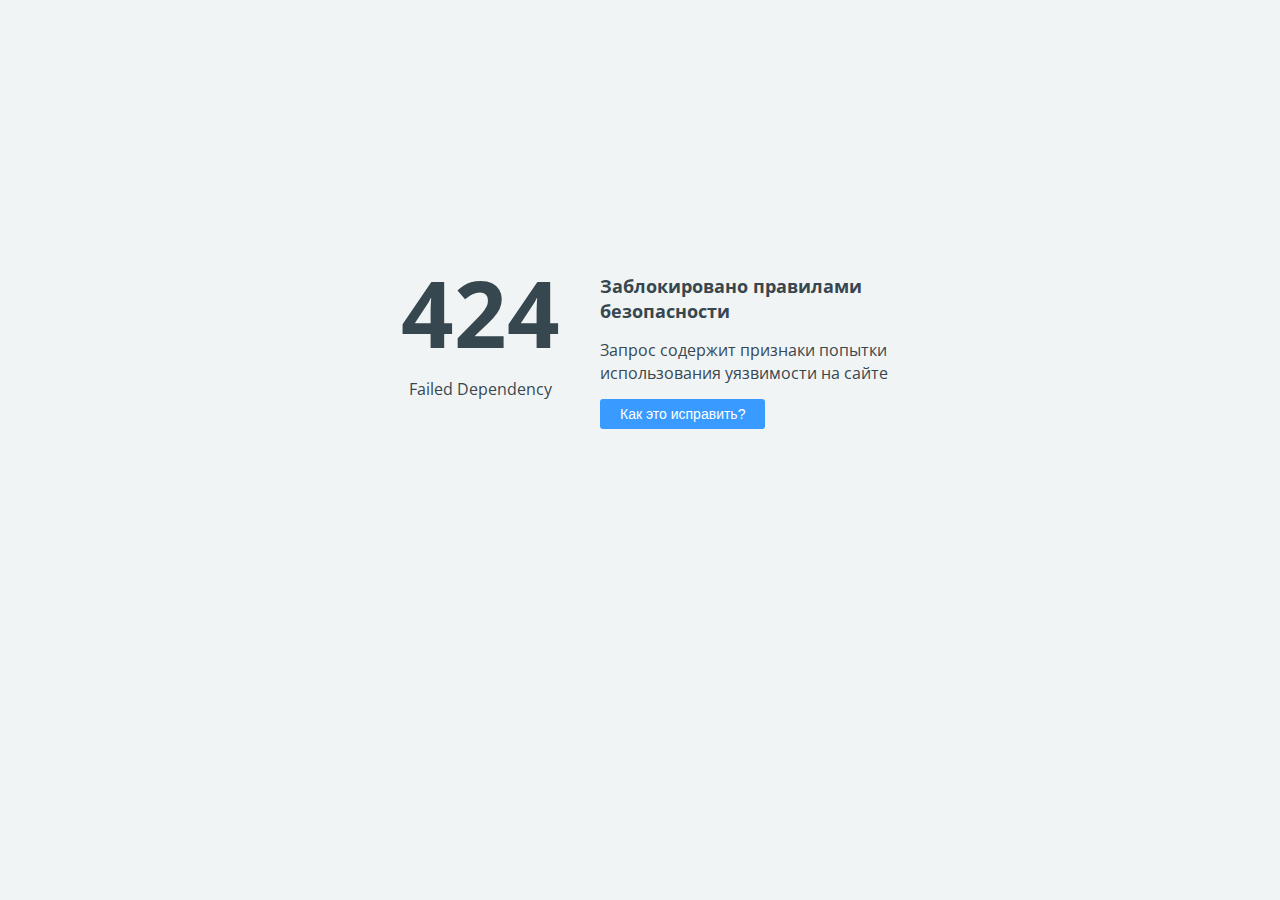
<file: img/video-play.html>
<!doctype html>
<html>
<head>
    <title>424 Failed Dependency</title>
    <meta charset="UTF-8">
    <meta name="viewport" content="width=device-width">
    <link href='https://fonts.googleapis.com/css?family=Open+Sans:400,700&subset=latin,cyrillic' rel='stylesheet' type='text/css'>
    <style>
        body {
            background-color: #f1f4f5;
            color: #37474f;
            line-height: 1.4;
            font-family: 'Open Sans', sans-serif;
            margin: 0;
            padding: 0;
            }
        .error_code {
            display: block;
            font-size: 92px;
            font-weight: 700;
            margin-top: -25px;
            }
        .error_brief {
            display: block;
            font-size: 18px;
            font-weight: 700;
            margin-bottom: 15px;
            }
        .help_button, .fix_button {
            background-color: #399bff;
            color: #fff;
            margin-top: 15px;
            font-size: 14px;
            padding: 7px 20px 7px 20px;
            border: none;
            border-radius: 3px;
            vertical-align: middle;
            cursor: pointer;
            }
        .fix_button {
            background-color: #38ad41;
            }
        #fix_details {
            margin-top: 40px;
            visibility: hidden;
            opacity: 0;
            transition: visibility 0.3s, opacity 0.3s linear;
            }
    </style>

    <script language="JavaScript">
        function toggleHelp() {
            var e = document.getElementById("fix_details");
            if (e.style.visibility == 'visible') {
                e.style.visibility = 'hidden';
                e.style.opacity = 0;
            } else {
                e.style.visibility = 'visible';
                e.style.opacity = 1;
            }
        }
    </script>
</head>
<body>

<div style="display: table; position: absolute; height: 100%; width: 100%;">
    <div style="display: table-cell; vertical-align: middle; padding: 0 40px;">
        <div style="margin-left: auto; margin-right: auto; width: 520px;">
            <div style="float:left; width:200px; text-align: center; padding-right: 20px;">
                <span class="error_code">424</span>
                <span class="error_description">Failed Dependency</span>
            </div>
            <div style="float:left; width:300px;">
                <span class="error_brief">Заблокировано правилами безопасности</span>
                <span class="error_detail">Запрос содержит признаки попытки использования уязвимости на сайте</span>
                <br>
                <input type="button" value="Как это исправить?" class="help_button" onclick="toggleHelp()">
            </div>
            <div style="clear:both"></div>
            <div id="fix_details">
                Если Вы администратор сайта, самый быстрый способ исправить эту ошибку &mdash; воспользоваться
                Технической проверкой сайта в панели управления хостингом.
                
                <br>
                <input type="button" value="Техническая проверка сайта" class="fix_button" onclick="location.href = 'https://adm.tools/troubleshooting/?host=theside.kwst.net&error=424&request=X5gxMp6orfytsO59RVi7VQAAAII&time=2020-10-27%2016:39:46'">
                <br><br>
                <a href="https://www.ukraine.com.ua/faq/error-424.html">Подробнее о возможных причинах ошибки...</a>
            </div>
        </div>
    </div>
</div>

</body>
</html>
</file>
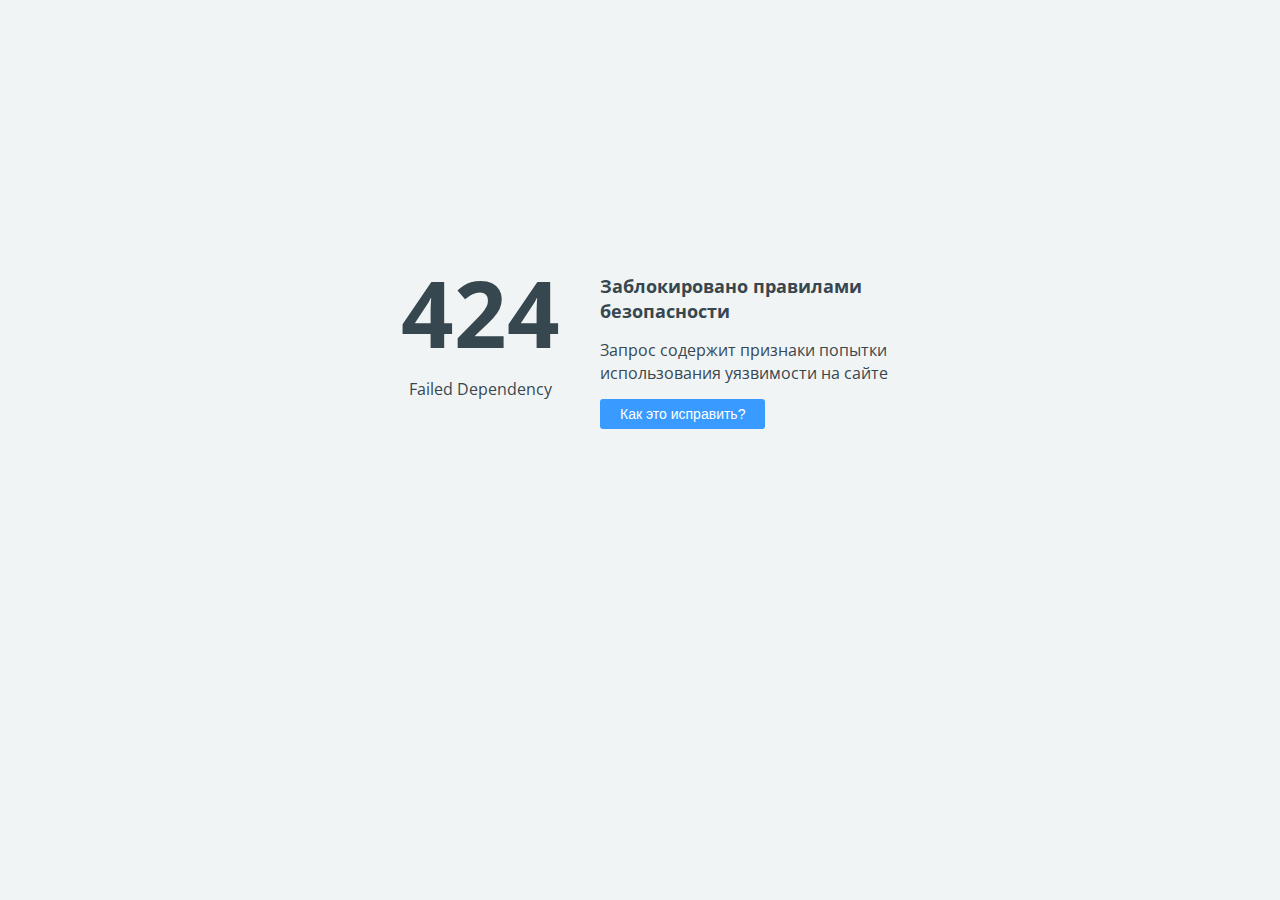
<file: img/vimeo-play.html>
<!doctype html>
<html>
<head>
    <title>424 Failed Dependency</title>
    <meta charset="UTF-8">
    <meta name="viewport" content="width=device-width">
    <link href='https://fonts.googleapis.com/css?family=Open+Sans:400,700&subset=latin,cyrillic' rel='stylesheet' type='text/css'>
    <style>
        body {
            background-color: #f1f4f5;
            color: #37474f;
            line-height: 1.4;
            font-family: 'Open Sans', sans-serif;
            margin: 0;
            padding: 0;
            }
        .error_code {
            display: block;
            font-size: 92px;
            font-weight: 700;
            margin-top: -25px;
            }
        .error_brief {
            display: block;
            font-size: 18px;
            font-weight: 700;
            margin-bottom: 15px;
            }
        .help_button, .fix_button {
            background-color: #399bff;
            color: #fff;
            margin-top: 15px;
            font-size: 14px;
            padding: 7px 20px 7px 20px;
            border: none;
            border-radius: 3px;
            vertical-align: middle;
            cursor: pointer;
            }
        .fix_button {
            background-color: #38ad41;
            }
        #fix_details {
            margin-top: 40px;
            visibility: hidden;
            opacity: 0;
            transition: visibility 0.3s, opacity 0.3s linear;
            }
    </style>

    <script language="JavaScript">
        function toggleHelp() {
            var e = document.getElementById("fix_details");
            if (e.style.visibility == 'visible') {
                e.style.visibility = 'hidden';
                e.style.opacity = 0;
            } else {
                e.style.visibility = 'visible';
                e.style.opacity = 1;
            }
        }
    </script>
</head>
<body>

<div style="display: table; position: absolute; height: 100%; width: 100%;">
    <div style="display: table-cell; vertical-align: middle; padding: 0 40px;">
        <div style="margin-left: auto; margin-right: auto; width: 520px;">
            <div style="float:left; width:200px; text-align: center; padding-right: 20px;">
                <span class="error_code">424</span>
                <span class="error_description">Failed Dependency</span>
            </div>
            <div style="float:left; width:300px;">
                <span class="error_brief">Заблокировано правилами безопасности</span>
                <span class="error_detail">Запрос содержит признаки попытки использования уязвимости на сайте</span>
                <br>
                <input type="button" value="Как это исправить?" class="help_button" onclick="toggleHelp()">
            </div>
            <div style="clear:both"></div>
            <div id="fix_details">
                Если Вы администратор сайта, самый быстрый способ исправить эту ошибку &mdash; воспользоваться
                Технической проверкой сайта в панели управления хостингом.
                
                <br>
                <input type="button" value="Техническая проверка сайта" class="fix_button" onclick="location.href = 'https://adm.tools/troubleshooting/?host=theside.kwst.net&error=424&request=X5gxMZ6orfytsO59RVi7UAAAAKE&time=2020-10-27%2016:39:45'">
                <br><br>
                <a href="https://www.ukraine.com.ua/faq/error-424.html">Подробнее о возможных причинах ошибки...</a>
            </div>
        </div>
    </div>
</div>

</body>
</html>
</file>
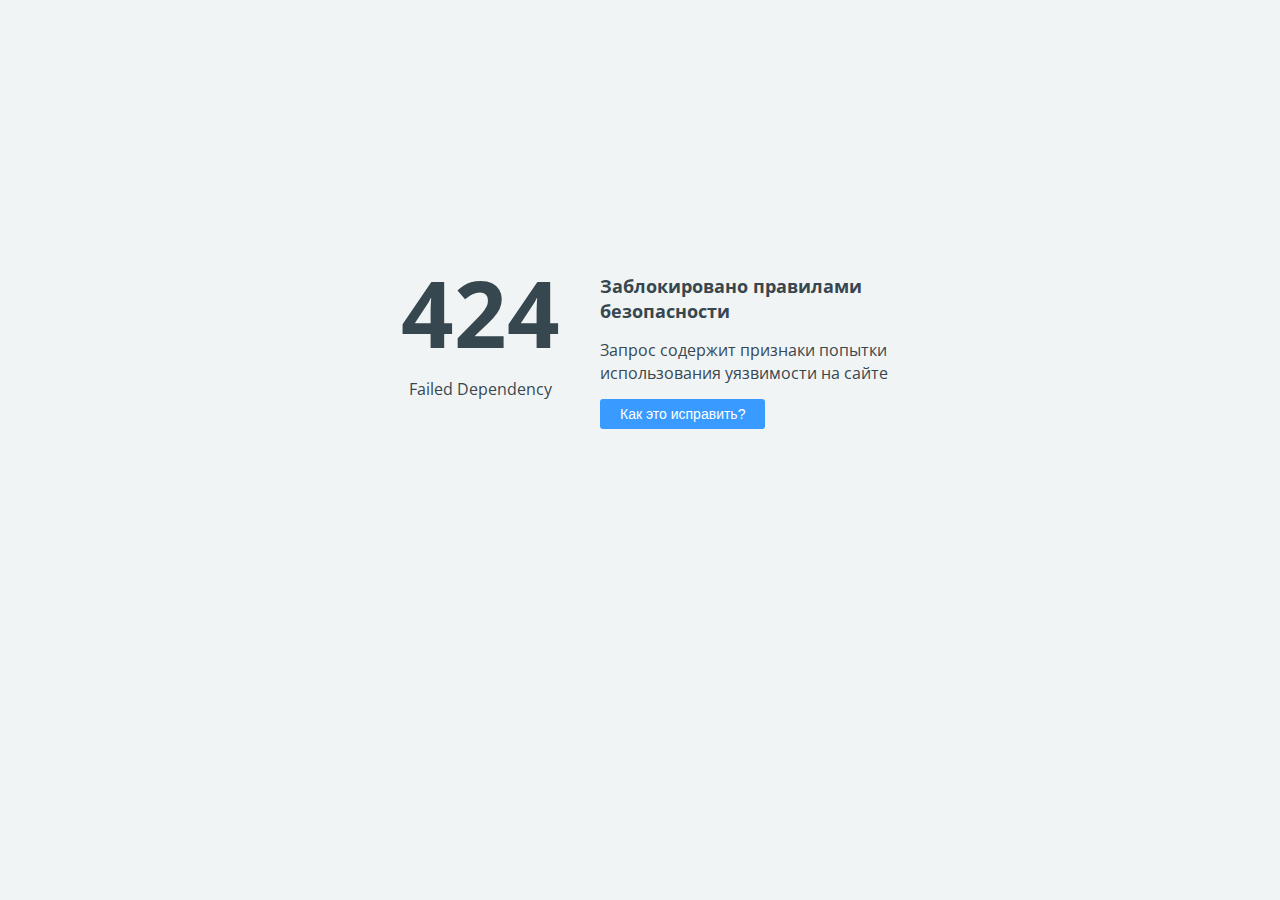
<file: img/youtube-play.html>
<!doctype html>
<html>
<head>
    <title>424 Failed Dependency</title>
    <meta charset="UTF-8">
    <meta name="viewport" content="width=device-width">
    <link href='https://fonts.googleapis.com/css?family=Open+Sans:400,700&subset=latin,cyrillic' rel='stylesheet' type='text/css'>
    <style>
        body {
            background-color: #f1f4f5;
            color: #37474f;
            line-height: 1.4;
            font-family: 'Open Sans', sans-serif;
            margin: 0;
            padding: 0;
            }
        .error_code {
            display: block;
            font-size: 92px;
            font-weight: 700;
            margin-top: -25px;
            }
        .error_brief {
            display: block;
            font-size: 18px;
            font-weight: 700;
            margin-bottom: 15px;
            }
        .help_button, .fix_button {
            background-color: #399bff;
            color: #fff;
            margin-top: 15px;
            font-size: 14px;
            padding: 7px 20px 7px 20px;
            border: none;
            border-radius: 3px;
            vertical-align: middle;
            cursor: pointer;
            }
        .fix_button {
            background-color: #38ad41;
            }
        #fix_details {
            margin-top: 40px;
            visibility: hidden;
            opacity: 0;
            transition: visibility 0.3s, opacity 0.3s linear;
            }
    </style>

    <script language="JavaScript">
        function toggleHelp() {
            var e = document.getElementById("fix_details");
            if (e.style.visibility == 'visible') {
                e.style.visibility = 'hidden';
                e.style.opacity = 0;
            } else {
                e.style.visibility = 'visible';
                e.style.opacity = 1;
            }
        }
    </script>
</head>
<body>

<div style="display: table; position: absolute; height: 100%; width: 100%;">
    <div style="display: table-cell; vertical-align: middle; padding: 0 40px;">
        <div style="margin-left: auto; margin-right: auto; width: 520px;">
            <div style="float:left; width:200px; text-align: center; padding-right: 20px;">
                <span class="error_code">424</span>
                <span class="error_description">Failed Dependency</span>
            </div>
            <div style="float:left; width:300px;">
                <span class="error_brief">Заблокировано правилами безопасности</span>
                <span class="error_detail">Запрос содержит признаки попытки использования уязвимости на сайте</span>
                <br>
                <input type="button" value="Как это исправить?" class="help_button" onclick="toggleHelp()">
            </div>
            <div style="clear:both"></div>
            <div id="fix_details">
                Если Вы администратор сайта, самый быстрый способ исправить эту ошибку &mdash; воспользоваться
                Технической проверкой сайта в панели управления хостингом.
                
                <br>
                <input type="button" value="Техническая проверка сайта" class="fix_button" onclick="location.href = 'https://adm.tools/troubleshooting/?host=theside.kwst.net&error=424&request=X5gxM6fkgehQ@NK7rpdoJwAAAAI&time=2020-10-27%2016:39:47'">
                <br><br>
                <a href="https://www.ukraine.com.ua/faq/error-424.html">Подробнее о возможных причинах ошибки...</a>
            </div>
        </div>
    </div>
</div>

</body>
</html>
</file>
